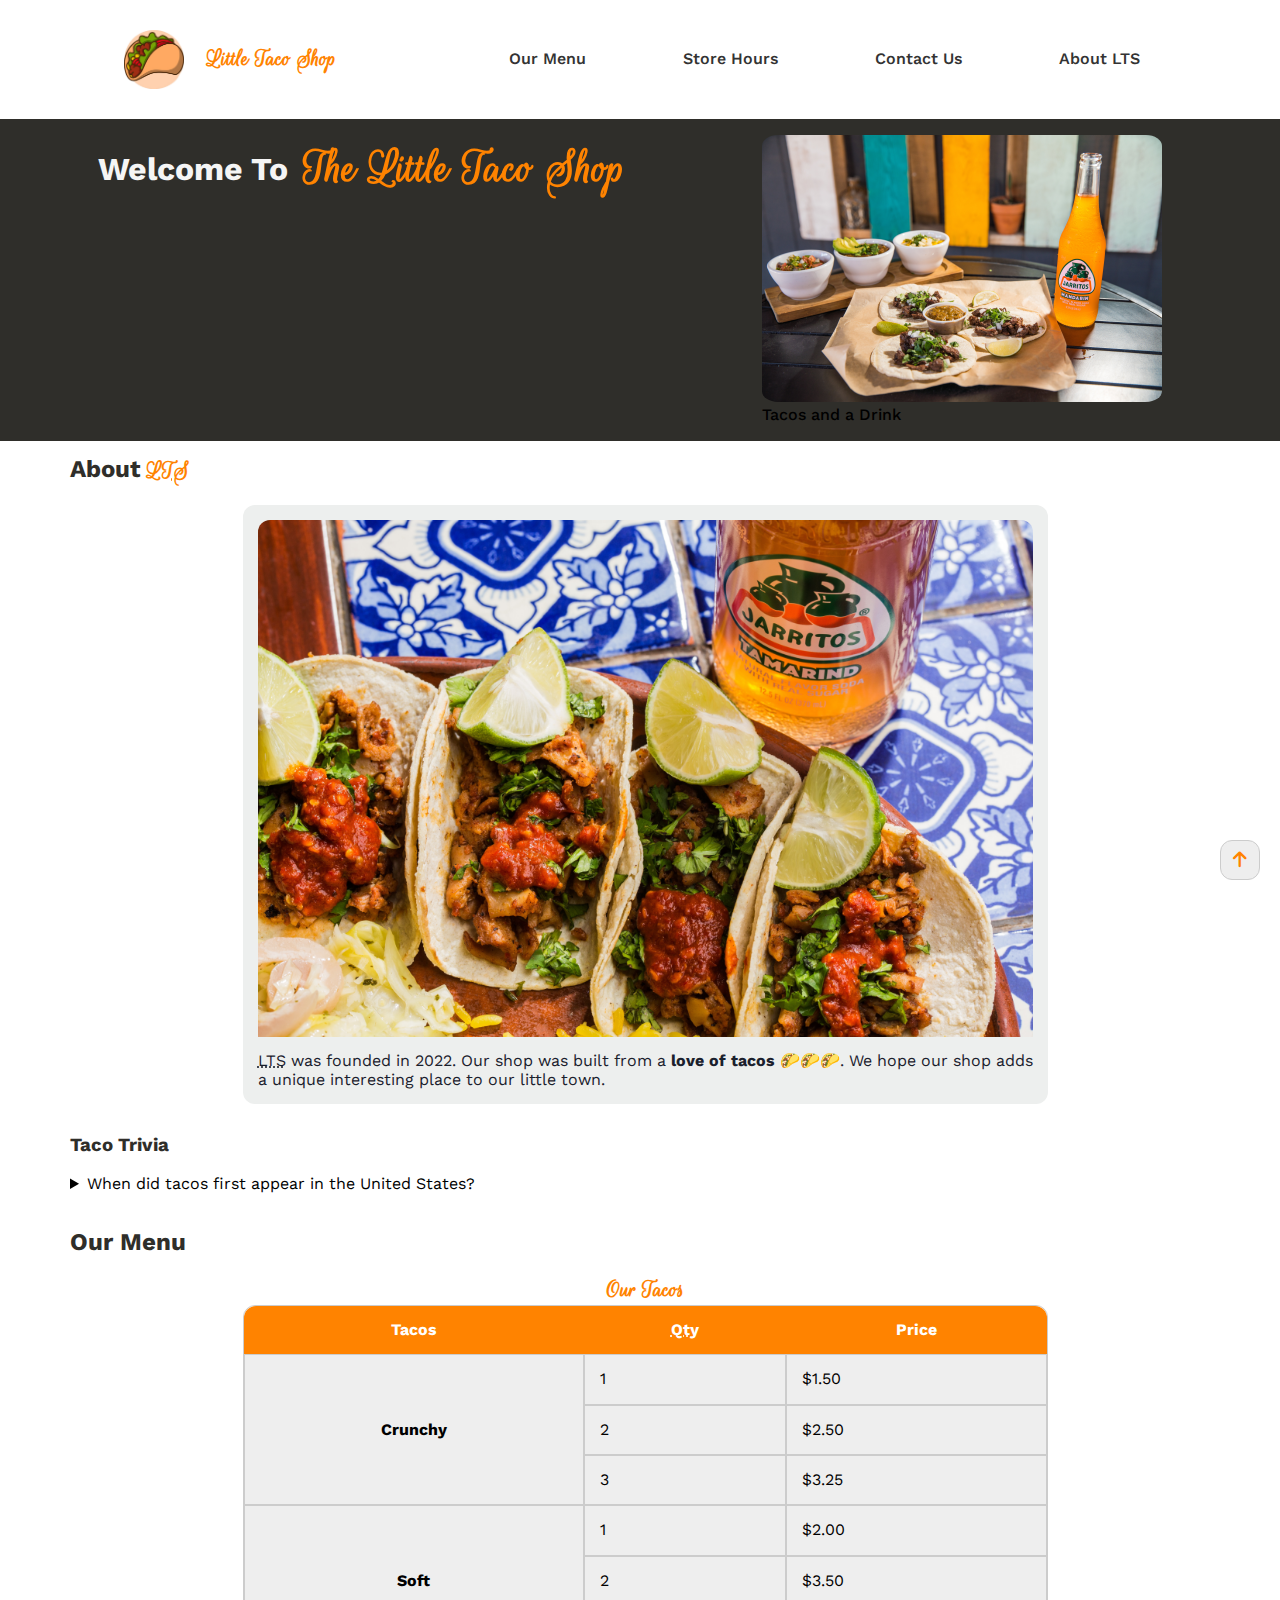
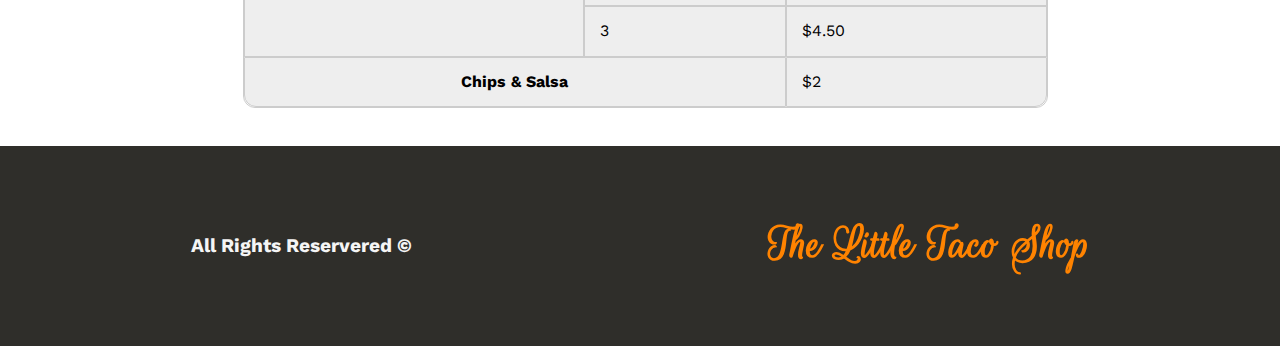
<file: index.html>
<!DOCTYPE html>
<html lang="en">
  <head>
    <meta charset="UTF-8" />
    <meta name="viewport" content="width=device-width, initial-scale=1.0" />
    <meta name="auther" content="Uncle Eid" />
    <meta
      name="description"
      content="The official website for the Little Taco Shop"
    />

    <meta name="viewport" content="width=device-width, initial-scale=1.0" />
    <!-- project css files links -->
    <link rel="stylesheet" href="css/style.css" />
    <link rel="stylesheet" href="css/normalize.css" />
    <!--  logo font from google fonts -->
    <link rel="preconnect" href="https://fonts.googleapis.com" />
    <link rel="preconnect" href="https://fonts.gstatic.com" crossorigin />
    <link
      href="https://fonts.googleapis.com/css2?family=Rouge+Script&display=swap"
      rel="stylesheet"
    />
    <!-- main font from google fonts -->
    <link
      href="https://fonts.googleapis.com/css2?family=Work+Sans:ital,wght@0,100..900;1,100..900&display=swap"
      rel="stylesheet"
    />
    <!-- Font Awesome Library -->
    <link rel="stylesheet" href="css/all.min.css" />
    <!-- fav icon -->
    <link rel="icon" href="favicon.ico" type="image/x-icon" />
    <title>The Little Taco Shop</title>
  </head>

  <body>
    <!-- Start Header -->
    <header>
      <div class="container">
        <nav>
          <div class="logo">
            <img src="img/logo/taco log rmbg.png" alt="" />
            <p class="logo-word">Little Taco Shop</p>
          </div>

          <div class="links">
            <span class="icon">
              <span></span>
              <span></span>
              <span></span>
            </span>

            <ul>
              <li><a href="#menu">Our Menu</a></li>
              <li><a href="hours.html">Store Hours</a></li>
              <li><a href="contact.html">Contact Us</a></li>
              <li><a href="#about">About LTS</a></li>
            </ul>
          </div>
        </nav>
      </div>
    </header>
    <!-- End Header -->

    <main>
      <!-- Start Landing -->
      <section class="landing">
        <h1 class="h1">
          <span class="welcome">Welcome To</span>
          <span class="logo-word brand">The Little Taco Shop</span>
        </h1>

        <figure>
          <img src="img/tacos_and_drink_400x267.png" alt="" />
          <figcaption>Tacos and a Drink</figcaption>
        </figure>
      </section>
      <!-- End Landing -->

      <!-- Start About -->
      <div class="container about">
        <h2 id="about">
          <span class="">About</span>
          <abbr title="Little Taco Shop" class="logo-word">LTS</abbr>
        </h2>
        <p>
          <img src="img/tacos_delicioso_1000x667.png" alt="" />
          <abbr title="Little Taco Shop">LTS</abbr> was founded in
          <time datetime="2022">2022</time>. Our shop was built from a
          <strong>love of tacos</strong> 🌮🌮🌮. We hope our shop adds a unique
          interesting place to our little town.
        </p>
        <aside>
          <h3>Taco Trivia</h3>
          <details>
            <summary>When did tacos first appear in the United States?</summary>
            <p>
              in 1922 (source:
              <cite
                ><a
                  href="https://www.smithsonianmag.com/arts-culture/where-did-the-taco-come-from-81228162"
                  target="_blank"
                  >smithsonian Magazine</a
                ></cite
              >)
            </p>
          </details>
        </aside>
      </div>
      <!-- End About -->

      <!-- Start Menu -->
      <div class="container about menu">
        <h2 id="menu">Our Menu</h2>
        <table>
          <caption class="logo-word">
            Our Tacos
          </caption>
          <thead>
            <tr>
              <th class="first-row">Tacos</th>
              <th class="first-row" scope="col">
                <abbr title="Quantity">Qty </abbr>
              </th>
              <th class="first-row">Price</th>
            </tr>
          </thead>
          <tbody>
            <tr>
              <td rowspan="3" class="dish">Crunchy</td>
              <td>1</td>
              <td>$1.50</td>
            </tr>
            <tr>
              <td>2</td>
              <td>$2.50</td>
            </tr>
            <tr>
              <td>3</td>
              <td>$3.25</td>
            </tr>

            <tr>
              <td scope="row" rowspan="3" class="dish">Soft</td>
              <td>1</td>
              <td>$2.00</td>
            </tr>
            <tr>
              <td>2</td>
              <td>$3.50</td>
            </tr>
            <tr>
              <td>3</td>
              <td>$4.50</td>
            </tr>
          </tbody>

          <tfoot>
            <tr>
              <td colspan="2" class="dish last-row">Chips & Salsa</td>
              <td class="last-row">$2</td>
            </tr>
          </tfoot>
        </table>
        <br />
        <a href="#" class="to-top"><i class="fa-solid fa-arrow-up"></i></a>
      </div>
      <!-- End Menu -->
    </main>

    <footer class="landing foot">
      <p class="welcome">All Rights Reservered &copy;</p>
      <span class="logo-word brand">The Little Taco Shop</span>
    </footer>
  </body>
</html>
</file>
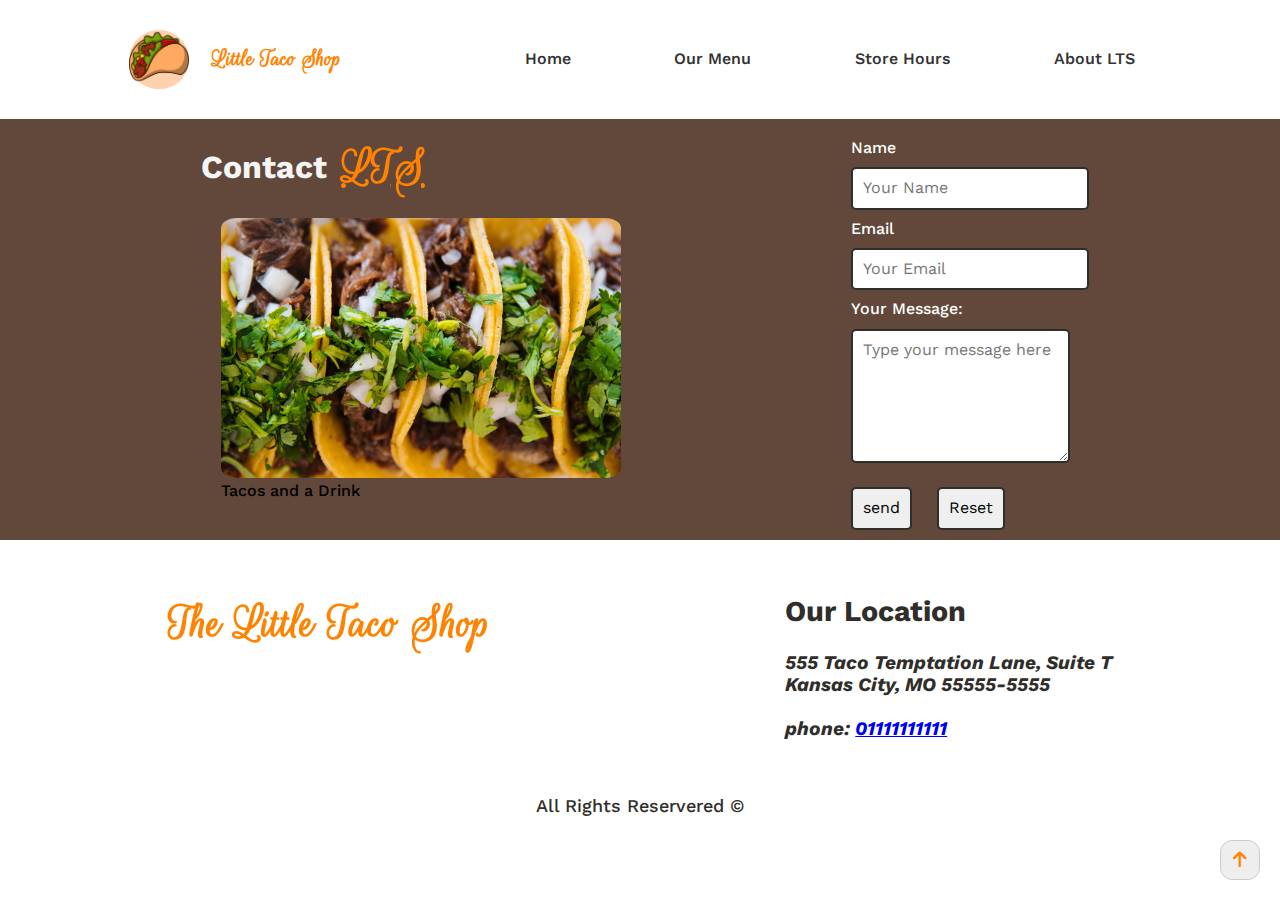
<file: contact.html>
<!DOCTYPE html>
<html lang="en">
  <head>
    <meta charset="UTF-8" />
    <meta name="viewport" content="width=device-width, initial-scale=1.0" />
    <meta name="auther" content="Uncle Eid" />
    <meta
      name="description"
      content="Contact information for the Little Taco Shop"
    />
    <meta name="viewport" content="width=device-width, initial-scale=1.0" />
    <!-- project css files links -->
    <link rel="stylesheet" href="css/style.css" />
    <link rel="stylesheet" href="css/normalize.css" />
    <!--  logo font from google fonts -->
    <link rel="preconnect" href="https://fonts.googleapis.com" />
    <link rel="preconnect" href="https://fonts.gstatic.com" crossorigin />
    <link
      href="https://fonts.googleapis.com/css2?family=Rouge+Script&display=swap"
      rel="stylesheet"
    />
    <!-- main font from google fonts -->
    <link
      href="https://fonts.googleapis.com/css2?family=Work+Sans:ital,wght@0,100..900;1,100..900&display=swap"
      rel="stylesheet"
    />
    <!-- Font Awesome Library -->
    <link rel="stylesheet" href="css/all.min.css" />
    <!-- fav icon -->
    <link rel="icon" href="favicon.ico" type="image/x-icon" />
    <title>Contact LTS</title>
  </head>
  <body>
    <!-- Start Header -->
    <header>
      <div class="container">
        <nav>
          <div class="logo">
            <img src="img/logo/taco log rmbg.png" alt="" />
            <p class="logo-word">Little Taco Shop</p>
          </div>

          <div class="links">
            <span class="icon">
              <span></span>
              <span></span>
              <span></span>
            </span>

            <ul>
              <li><a href="/">Home</a></li>
              <li><a href="/#menu">Our Menu</a></li>
              <li><a href="hours.html">Store Hours</a></li>
              <li><a href="/#about">About LTS</a></li>
            </ul>
          </div>
        </nav>
      </div>
    </header>
    <!-- End Header -->

    <main>
      <!-- Start Landing -->
      <section class="landing landing-contact">
        <div>
          <h1 class="h1">
            <span class="welcome">Contact</span>
            <span class="logo-word brand">
              <abbr title="Little Taco Shop">LTS</abbr>
            </span>
          </h1>

          <figure>
            <img src="img/tacos_close_up_400x260.png" alt="" />
            <figcaption>Tacos and a Drink</figcaption>
          </figure>
        </div>

        <div>
          <form action="https://httpbin.org/get" method="get">
            <fieldset>
              <label>Name</label><br />
              <input type="text" required placeholder="Your Name" name="user" />
              <br />
              <label>Email</label> <br />
              <input type="email" placeholder="Your Email" name="mail" /><br />
              <label>Your Message:</label><br />
              <textarea
                name=""
                id=""
                cols="18"
                rows="6"
                placeholder="Type your message here"
              ></textarea>
            </fieldset>
            <input type="submit" value="send" />
            <input type="reset" value="Reset" />
          </form>
        </div>
      </section>
      <!-- End Landing -->
    </main>

    <!-- Start Footer -->
    <footer>
      <div class="landing foot foot-contact">
        <span class="logo-word brand">The Little Taco Shop</span>

        <!-- Start Location -->
        <div>
          <h2>Our Location</h2>
          <address>
            555 Taco Temptation Lane, Suite T <br />
            Kansas City, MO 55555-5555 <br /><br />
            phone: <a href="tel:+201111111111">01111111111</a>
          </address>
          <br />
        </div>
        <!-- End Location -->
      </div>
      <p class="footer-cp">All Rights Reservered &copy;</p>

      <a href="#" class="to-top"><i class="fa-solid fa-arrow-up"></i></a>
    </footer>
    <!-- End Footer -->
  </body>
</html>
</file>
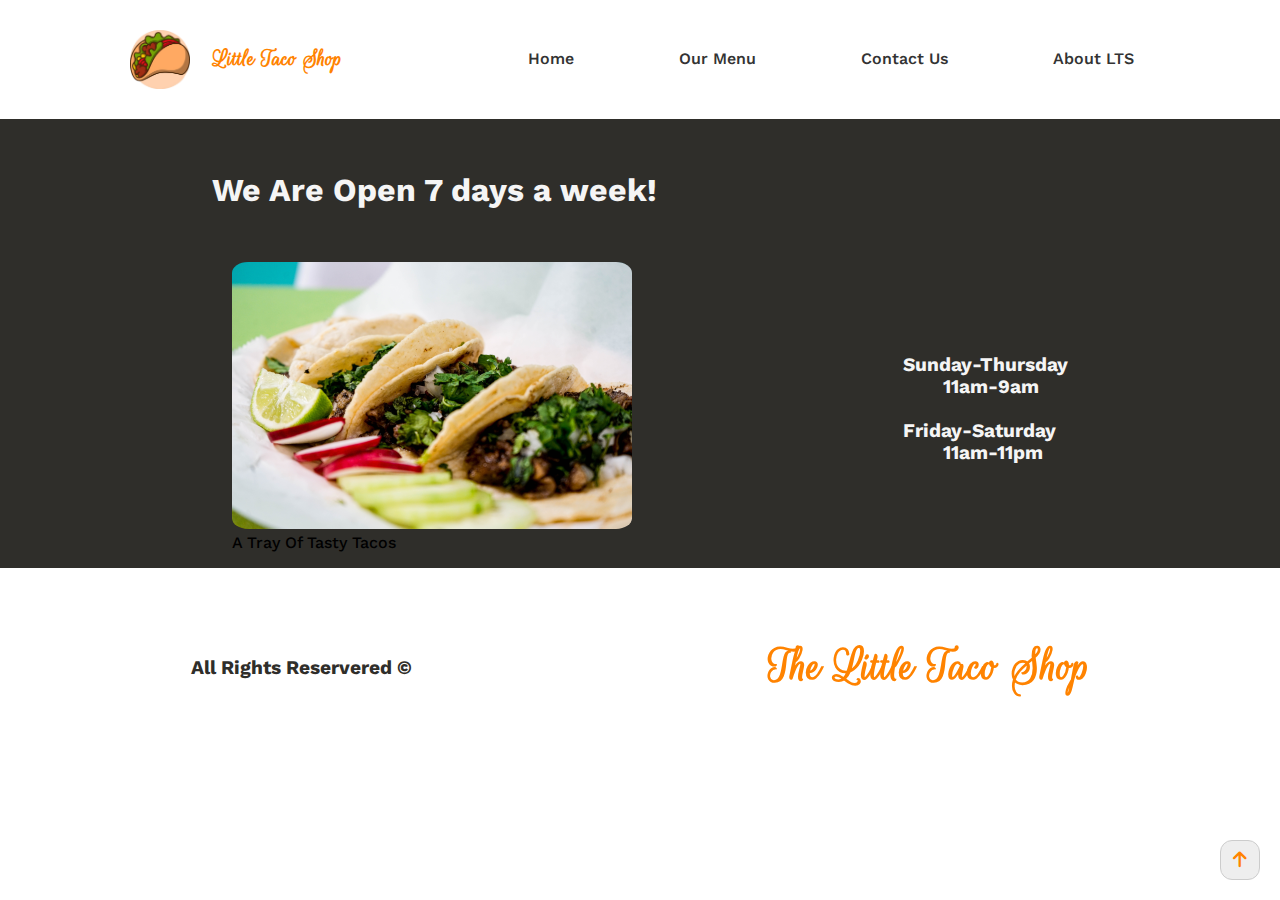
<file: hours.html>
<!DOCTYPE html>
<html lang="en">
  <head>
    <meta charset="UTF-8" />
    <meta name="viewport" content="width=device-width, initial-scale=1.0" />
    <meta name="auther" content="Uncle Eid" />
    <meta name="description" content="Store Hours For the Little Taco Shop" />

    <meta name="viewport" content="width=device-width, initial-scale=1.0" />
    <!-- project css files links -->
    <link rel="stylesheet" href="css/style.css" />
    <link rel="stylesheet" href="css/normalize.css" />
    <!--  logo font from google fonts -->
    <link rel="preconnect" href="https://fonts.googleapis.com" />
    <link rel="preconnect" href="https://fonts.gstatic.com" crossorigin />
    <link
      href="https://fonts.googleapis.com/css2?family=Rouge+Script&display=swap"
      rel="stylesheet"
    />
    <!-- main font from google fonts -->
    <link
      href="https://fonts.googleapis.com/css2?family=Work+Sans:ital,wght@0,100..900;1,100..900&display=swap"
      rel="stylesheet"
    />
    <!-- Font Awesome Library -->
    <link rel="stylesheet" href="css/all.min.css" />
    <!-- fav icon -->
    <link rel="icon" href="favicon.ico" type="image/x-icon" />
    <title>LTS Hours</title>
  </head>
  <body>
    <!-- Start Header -->
    <header>
      <div class="container">
        <nav>
          <div class="logo">
            <img src="img/logo/taco log rmbg.png" alt="" />
            <p class="logo-word">Little Taco Shop</p>
          </div>

          <div class="links">
            <span class="icon">
              <span></span>
              <span></span>
              <span></span>
            </span>

            <ul>
              <li><a href="/">Home</a></li>
              <li><a href="/#menu">Our Menu</a></li>
              <li><a href="contact.html">Contact Us</a></li>
              <li><a href="/#about">About LTS</a></li>
            </ul>
          </div>
        </nav>
      </div>
    </header>
    <!-- End Header -->

    <main>
      <!-- Start Landing -->
      <section class="landing">
        <div>
          <h1 class="h1">
            <p class="welcome">We Are Open 7 days a week!</p>
          </h1>

          <figure>
            <img src="img/tacos_tray_400x267.png" alt="" />
            <figcaption>A Tray Of Tasty Tacos</figcaption>
          </figure>
        </div>

        <div class="landing foot hours-landing">
          <dl>
            <dt>Sunday-Thursday</dt>
            <dd>11am-9am</dd>
            <br />
            <dt>Friday-Saturday</dt>
            <dd>11am-11pm</dd>
          </dl>
        </div>
      </section>
      <!-- End Landing -->

      <a href="#" class="to-top"><i class="fa-solid fa-arrow-up"></i></a>
    </main>

    <footer class="landing foot foot-hours">
      <p class="welcome">All Rights Reservered &copy;</p>
      <span class="logo-word brand">The Little Taco Shop</span>
    </footer>
  </body>
</html>
</file>
<file: css/style.css>
:root {
  --mainColor: rgb(255, 131, 0);
  --second-color: #2f2e2a;
  --p-color: #1a202c;
}
/* Start Global Rules */
* {
  -webkit-box-sizing: border-box;
  -moz-box-sizing: border-box;
  box-sizing: border-box;
}
body {
  font-family: "Work Sans", sans-serif;
}
.container {
  padding-left: 5px;
  padding-right: 5px;
  margin-left: auto;
  margin-right: auto;
}
.rouge-script-regular {
  font-family: "Rouge Script", cursive;
  font-weight: 400;
  font-style: normal;
}
@media (min-width: 370px) {
  .about {
    width: 350px;
  }
}

@media (min-width: 480px) {
  .about {
    width: 450px;
  }
}
@media (min-width: 600px) {
  .about {
    width: 580px;
  }
}

/* Small */
@media (min-width: 768px) {
  .container {
    width: 750px;
  }
}
/* Medium */
@media (min-width: 992px) {
  .container {
    width: 970px;
  }
}
/* Large */
@media (min-width: 1200px) {
  .container {
    width: 1170px;
  }
}
/* End Global Rules */

/* Start Header */
@media (max-width: 677px) {
  header .links {
    position: relative;
    width: 40px;
    flex-grow: 0;
  }
  header .links:hover .icon span:nth-child(2) {
    width: 100%;
  }
  header .links:hover ul {
    border-bottom: none;
    display: block;
  }
  .links .icon {
    width: 30px;
    display: flex;
    flex-wrap: wrap;
    justify-content: flex-end;
  }
  .links .icon span {
    background-color: #805f4c;
    margin-bottom: 5px;
    height: 2px;
    width: 100%;
  }

  .links .icon span:nth-child(2) {
    width: 60%;
    transition: 0.3s;
  }

  header .links ul {
    position: absolute;
    background-color: #edefee;
    right: 0;
    min-width: 200px;
    top: calc(100% + 10px);
    display: none;
    padding-left: 0;
    padding-right: 0;
    border-bottom-left-radius: 12px;
    border-bottom-right-radius: 12px;
    border-top-left-radius: 12px;
  }
  header .links ul::before {
    content: "";
    border-width: 10px;
    border-style: solid;
    border-color: transparent transparent #edefee transparent;
    position: absolute;
    right: 5px;
    top: -20px;
  }
  header .links ul a {
    display: block;
    padding: 10px;
    color: #333;
    transition: 0.3s;
  }
  header .links ul li:not(:last-child) a {
    border-bottom: 1px solid #d7d4d4;
  }
  header .links ul li:last-child a:hover {
    border-bottom-left-radius: 12px;
    border-bottom-right-radius: 12px;
  }
  header .links ul li:first-child a:hover {
    border-top-left-radius: 12px;
  }
  header .links ul a:hover {
    padding-left: 20px;
    background-color: var(--mainColor, orange);
    color: white;
  }
  .links ul li {
    padding: 0;
    text-align: left;
  }
  .links ul li:hover {
    border-bottom: inherit;
  }
}

header {
  padding: 20px;
}
header nav {
  display: flex;
  justify-content: space-around;
  align-items: center;
}
.logo {
  display: flex;
  justify-content: space-between;
  align-items: center;
  min-width: 212px;
  margin-right: 30px;
  img {
    width: 60px;
  }
}
.logo-word {
  font-weight: 700;
  font-size: 25px;
  font-family: "Rouge Script", cursive;
  color: var(--mainColor, orange);
}
.logo-word::selection {
  background-color: var(--mainColor);
  color: white;
}
.links {
  flex-grow: 0.5;

  display: flex;
  justify-content: flex-end;
  align-items: center;
}
ul {
  display: flex;
  justify-content: space-between;
  flex-grow: 1;
  padding: 0 10px 0 10px;
  list-style: none;
  margin: 0;
  border-bottom: 1px solid transparent;
  a {
    color: #333; /* blue colors for links too */
    text-decoration: inherit; /* no underline */
    font-weight: 550;
  }
}
ul li {
  padding: 6px;
  text-align: center;
}
ul li:hover {
  border-bottom: 1px solid var(--mainColor);
}
/* End Header */

/* Start Landing */
.landing {
  background-color: var(--second-color);
  display: flex;
  flex-wrap: nowrap;

  justify-content: space-evenly;
}
.h1 {
  padding: 0 20px 0 20px;
  color: whitesmoke;
  display: flex;
  flex-wrap: wrap;
  justify-content: flex-start;
  align-items: center;
  align-content: flex-start;
  text-wrap: nowrap;
}
.welcome {
  padding-right: 15px;
}
.brand {
  font-size: 50px;
}
@media (max-width: 871px) {
  .landing {
    flex-wrap: wrap;
    img {
      width: 95%;
    }
    .welcome,
    .brand {
      text-wrap: wrap;
    }
    figure {
      margin: 10px;
    }
  }
}
::selection {
  background-color: rgb(248, 232, 201);
  color: var(--mainColor);
}
.landing img {
  border-radius: 4%;
}
figcaption {
  font-weight: 500;
}
/* End Landing */

/* Start About */
.about {
  padding-left: 15px;
  h2,
  h3 {
    color: var(--second-color);
    margin-top: 0;
    padding-top: 15px;
  }
  h2 + p {
    background-color: #edefee;
    padding: 15px;
    border-radius: 12px;
    color: var(--p-color);
    width: 70%;
    margin-right: auto;
    margin-left: auto;
    img {
      display: block;
      width: 100%;
      border-radius: inherit;
      padding-bottom: 15px;
    }
  }
}
summary + p {
  margin-left: 15px;
  padding-left: 15px;
  border-radius: 4px;
  background-color: #edefee;
  color: var(--p-color);
}
/* End About */

/* Start Menu */
.menu {
  padding-top: 20px;
  padding-bottom: 20px;
}
table ::selection {
  background-color: white;
  color: var(--mainColor);
}
table {
  width: 70%;
  border: 1px solid #ccc;
  border-spacing: 0;
  margin-right: auto;
  margin-left: auto;
  border-radius: 12px;
}
table td {
  padding: 15px;
  background-color: #eee;
  border: 1px solid #ccc;
}
table .dish {
  font-weight: bold;
  text-align: center;
}
table thead {
  border-top-left-radius: 12px;
  border-top-right-radius: 12px;

  th {
    padding: 15px;
    background-color: var(--mainColor);
    color: #fff;
    font-weight: bold;
    text-align: center;
    border: 0 solid black;
  }
}
table thead th:first-of-type {
  border-top-left-radius: 12px;
}
table thead th:last-of-type {
  border-top-right-radius: 12px;
}
table tfoot tr td:first-of-type {
  border-bottom-left-radius: 12px;
}
table tfoot tr td:last-of-type {
  border-bottom-right-radius: 12px;
}

.to-top {
  position: fixed;
  background-color: #eee;
  color: var(--mainColor);
  right: 20px;
  bottom: 20px;
  font-size: large;
  transition: 0.3s;
  display: flex;
  justify-content: center;
  align-items: center;
  width: 40px;
  height: 40px;
  text-decoration: none;
  border-radius: 12px;
  border: 1px solid #ccc;
}
.to-top:hover {
  background-color: var(--mainColor);
  color: white;
  bottom: 30px;
  border: 1px solid var(--mainColor);
}
/* End Menu */

/* Start Footer */
.foot {
  height: 200px;
  font-size: larger;
  font-weight: bolder;
  padding: 0 20px 0 20px;
  color: whitesmoke;
  display: flex;
  flex-wrap: wrap;
  justify-content: center;
  align-content: center;
  text-wrap: nowrap;
}
@media (min-width: 300px) {
  .foot {
    justify-content: flex-start;
  }
}
@media (min-width: 625px) {
  .foot {
    justify-content: space-around;
  }
}
/* End Footer */

/* Start Contact Us Page */
/* Start Contact Us Landing */
.landing-contact {
  background-color: #61483a;
  padding-top: 20px;
  h1 {
    margin-top: 0;
  }
  form {
    color: white;
    font-weight: 500;
    fieldset {
      border: none;
      padding: 0;
      margin: 0;
    }
    label,
    input,
    textarea {
      margin: 10px;
      padding: 10px;
      border-radius: 5px;
    }
    label {
      padding-left: 0px;
    }
    input,
    textarea {
      border: 2px solid var(--second-color);
    }
    [value]:hover {
      background-color: var(--mainColor);
      color: white;
    }
  }
}
/* End Contact Us Landing */

/* Start Contact Us Footer */
footer {
  padding-top: 10px;
  background-color: white;
  height: 300px;
}
footer h2 {
  margin-top: 0;
}
.footer-cp {
  width: 100%;
  margin: 0;
  text-align: center;
  margin-top: 36px;
  font-size: large;
  font-weight: 500;
  color: var(--second-color);
}

.foot-contact {
  padding-top: 38px;
  margin-top: 10px;
  background-color: white;
  color: var(--second-color);
}
/* End Contact Us Footer */

/* Start Hours Landing */
@media (min-width: 710px) {
  .hours-landing {
    position: relative;
    bottom: -190px;
    background-color: transparent;
  }
}
/* End Hours Landing */

/* Start Hours Footer */
.foot-hours {
  background-color: white;
  color: var(--second-color);
}
/* End Hours Footer */
</file>
